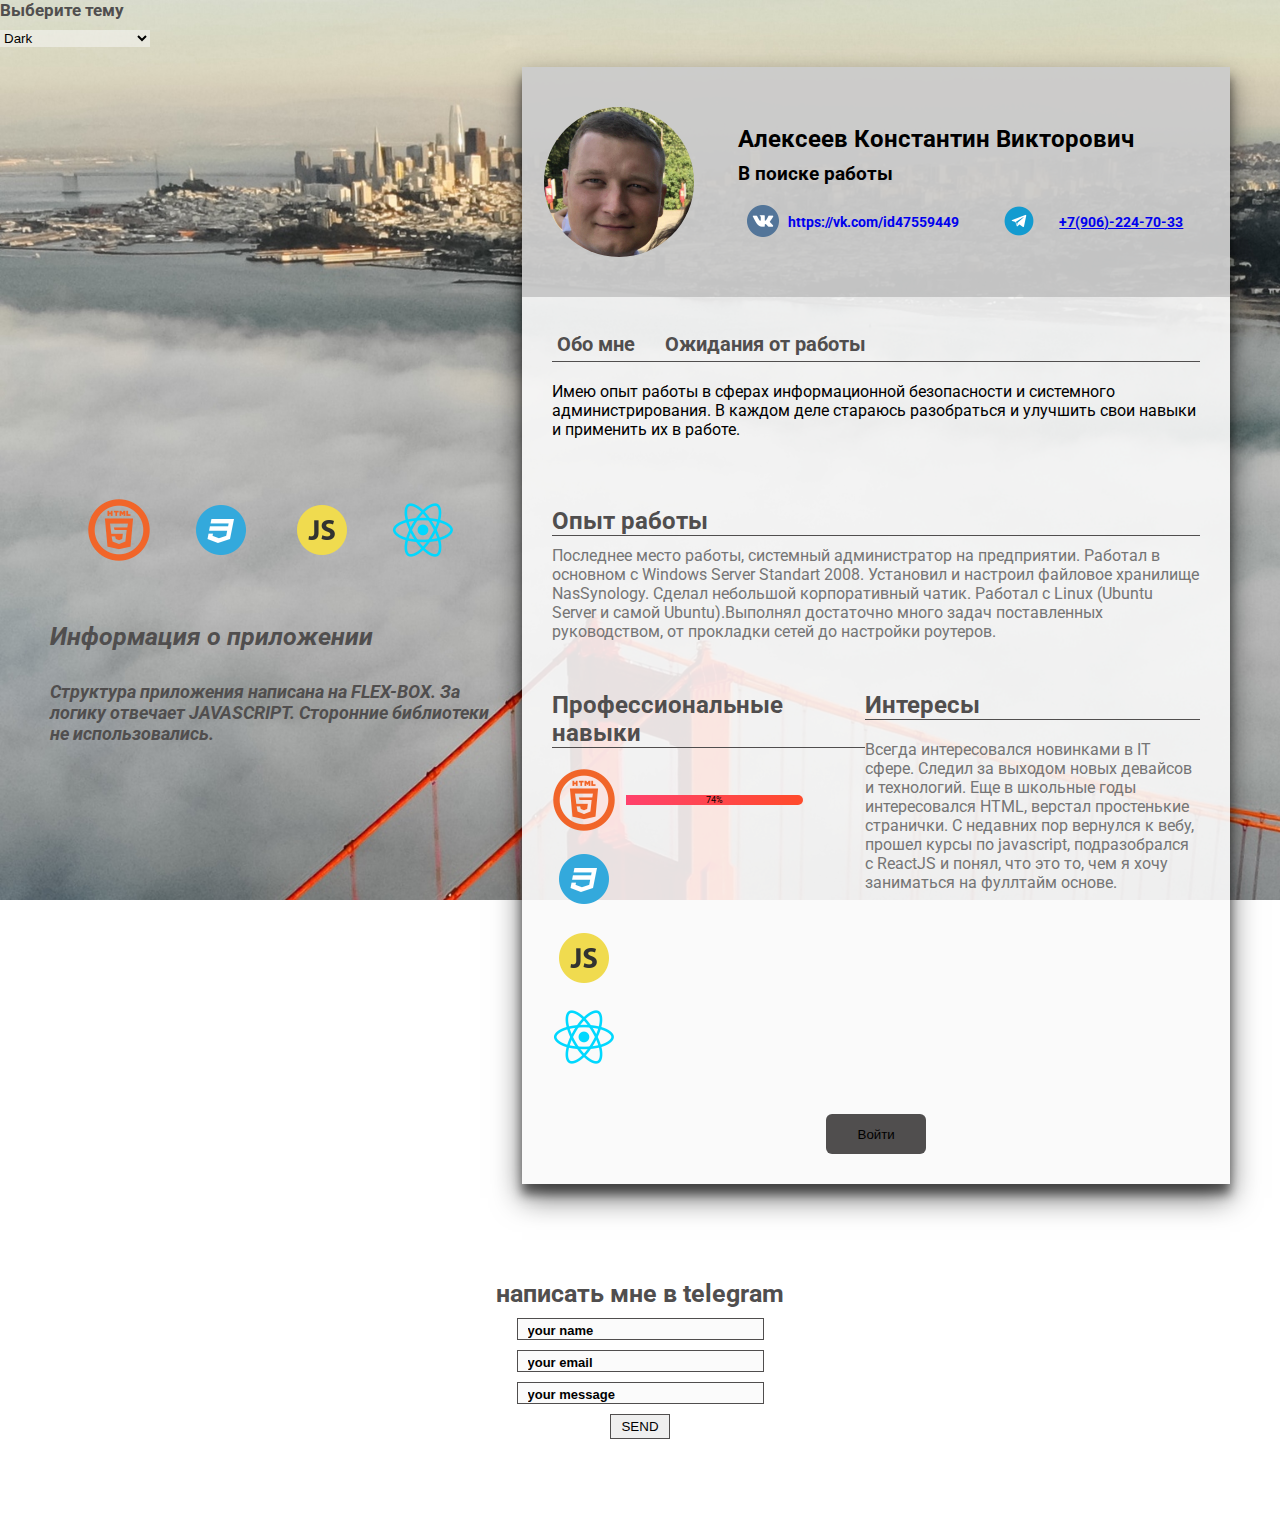
<file: index.html>
<!DOCTYPE html>
<html lang="ru">

<head>
    <meta charset="UTF-8" />
    <meta name="viewport" content="width=device-width, initial-scale=1.0" />
    <meta http-equiv="X-UA-Compatible" content="ie=edge" />
    <link rel="shortcut icon" type="image/png" href="/favicon.jpeg" />
    <link href="https://fonts.googleapis.com/css?family=Roboto:400,700&display=swap" rel="stylesheet" />
    <link rel="stylesheet" href="index.css" />
    <title>Hello</title>
</head>

<body>
    <!-- popup -->
    <div class="modal-wrap">

        <div class="login-form">
            <div class="info-pass-name">
                Введите: admin admin
                <a href="#" class="close"></a>
            </div>
            <p class="form-text">Login</p>
            <p class="mini">введите:admin</p>
            <input type="text" class="login-input" />
            <p class="form-text">Password</p>
            <p class="mini">введите:admin</p>
            <input type="text" class="login-password" />
            <button class="popUp-enter">Enter</button>
        </div>
    </div>

    <!-- popup -->

    <!-- enter theme -->
    <div class="enter-theme">
        <label for="theme">Выберите тему</label>
        <select name="тема" id="theme">
        <option class="option" value="dark" selected>Dark</option>
        <option class="option" value="light">Light</option>
      </select>
    </div>
    <!-- enter theme -->

    <!-- left side -->
    <div class="word-content-wrap">
        <div class="more-info">
            <div class="logo-skils-wrap">
                <div class="logo-html">
                    <img src="./img/html.png" alt="html" />
                </div>
                <div class="logo-css">
                    <img src="./img/css.png" alt="css" />
                </div>
                <div class="logo-js">
                    <img src="./img/js.png" alt="js" />
                </div>
                <div class="logo-react">
                    <img src="./img/react.png" alt="react" />
                </div>
            </div>
            <h2 class="more-info-h2">Информация о приложении</h2>
            <p class="info">
                Структура приложения написана на FLEX-BOX. За логику отвечает JAVASCRIPT. Сторонние библиотеки не использовались.
            </p>
        </div>
        <!-- left side -->

        <!-- word list header -->
        <div class="word-list">
            <div class="info-header">
                <div class="my-photo"></div>
                <div class="my-info-header">
                    <h2 class="info-header-name">Алексеев Константин Викторович</h2>
                    <h3 class="info-header-status">В поиске работы</h3>
                    <h3 class="info-header-contacts">
                        <div class="info-header-vk">
                            <a class="vk" href="https://vk.com/id47559449">
                                <div><img src="./img/vk.png" alt="vk-icon" /></div>

                                <div class="text-vk">https://vk.com/id47559449</div>
                            </a>
                        </div>
                        <div class="info-header-telegram">
                            <div>
                                <img class="telegram" src="./img/telegram.png" alt="telegram-icon" />
                            </div>

                            <div class="text-telegram"><a href="https://t.me/@Bich_kot">+7(906)-224-70-33</a></div>
                        </div>
                    </h3>
                </div>
            </div>
            <!-- word list header -->

            <!-- main content word list -->
            <div class="main-content">
                <div class="professional-status">
                    <div class="tabs">
                        <div class="tabs-header">
                            <div class="tab-head" data-tab="0">Обо мне</div>
                            <div class="tab-head" data-tab="1">Ожидания от работы</div>
                            <!-- <div class="tab-head" data-tab="2"></div> -->
                        </div>
                        <div class="tabs-body">
                            <div class="tab-text active">
                                Имею опыт работы в сферах информационной безопасности и системного администрирования. В каждом деле стараюсь разобраться и улучшить свои навыки и применить их в работе.
                            </div>
                            <div class="tab-text">
                                Хотелось бы работать в сплоченном коллективе IT профессионалов, развиваться, и быть полезным.
                            </div>
                            <!-- <div class="tab-text">
                                sit amet consectetur adipisicing elit. Iste reiciendis perspiciatis magni veniam delectus voluptate eveniet rerum nemo saepe minima?m doloribus tempora saepe!
                            </div> -->
                        </div>
                    </div>
                    <div class="professional-status">
                        <h2 class="pro-stat-h2">Опыт работы</h2>
                        <span class="content-info">
                          Последнее место работы, системный администратор на предприятии.
                          Работал в основном с Windows Server Standart 2008. Установил и настроил 
                          файловое хранилище NasSynology. Сделал небольшой корпоративный чатик.
                          Работал с Linux (Ubuntu Server и самой Ubuntu).Выполнял достаточно много задач поставленных руководством, от прокладки сетей до
                          настройки роутеров.
                          </span
              >
            </div>
            <!-- <div class="professional-status">
              <h2 class="pro-stat-h2">Обучение</h2>
              <span class="content-info"
                >Закончил институт сервиса и экономики(СпбГЭУ) </span
              >
            </div> -->
          </div>
          <!-- main content word list -->

          <!-- main content skils -->
          <div class="main-content-skils">
            <div class="content-skils">
              <h2 class="header-main-content-skils">Профессиональные навыки</h2>

              <div class="progress-container">
                <img src="./img/html.png" alt="html" class="progress-img" />
                <div class="progress-field">
                  <div class="progress-html">
                    <p class="progress-text" id="html"></p>
                  </div>
                </div>
              </div>
              <div class="progress-container">
                <img src="./img/css.png" alt="css" class="progress-img" />
                <div class="progress-field">
                  <div class="progress-css">
                    <p class="progress-text" id="css"></p>
                  </div>
                </div>
              </div>
              <div class="progress-container">
                <img src="./img/js.png" alt="js" class="progress-img" />
                <div class="progress-field">
                  <div class="progress-js">
                    <p class="progress-text" id="js"></p>
                  </div>
                </div>
              </div>
              <div class="progress-container">
                <img src="./img/react.png" alt="react" class="progress-img" />
                <div class="progress-field">
                  <div class="progress-react">
                    <p class="progress-text" id="react"></p>
                  </div>
                </div>
              </div>
            </div>
            <div class="content-interes">
              <h2 class="header-main-content-skils">Интересы</h2>
              <div class="interes-text">
                Всегда интересовался новинками в IT сфере.
                Следил за выходом новых девайсов и технологий.
                Еще в школьные годы интересовался HTML, верстал простенькие странички.
                С недавних пор вернулся к вебу, прошел курсы по javascript, 
                подразобрался с ReactJS и понял, что это то, чем я хочу заниматься на фуллтайм основе.

              </div>
            </div>
          </div>
          <!-- main content skils -->

          <!-- footer word list -->
          <div class="footer-word-list">
            <button class="footer-button">Войти</button>
          </div>
          <!-- footer word list -->
        </div>
      </div>
    </div>

    <footer class="footer">
      <div class="info-footer">
        <p class="info-footer-p">написать мне в telegram</p>
        <input type="text" class="name" placeholder="your name" />
        <p class="error-mail">введите корректный email</p>
        <input type="email" class="email" placeholder="your email" />
        <input type="text" class="message" placeholder="your message" />
        <button class="send-btn">SEND</button>
      </div>
    </footer>

    <script src="script.js"></script>
  </body>
</html>
</file>
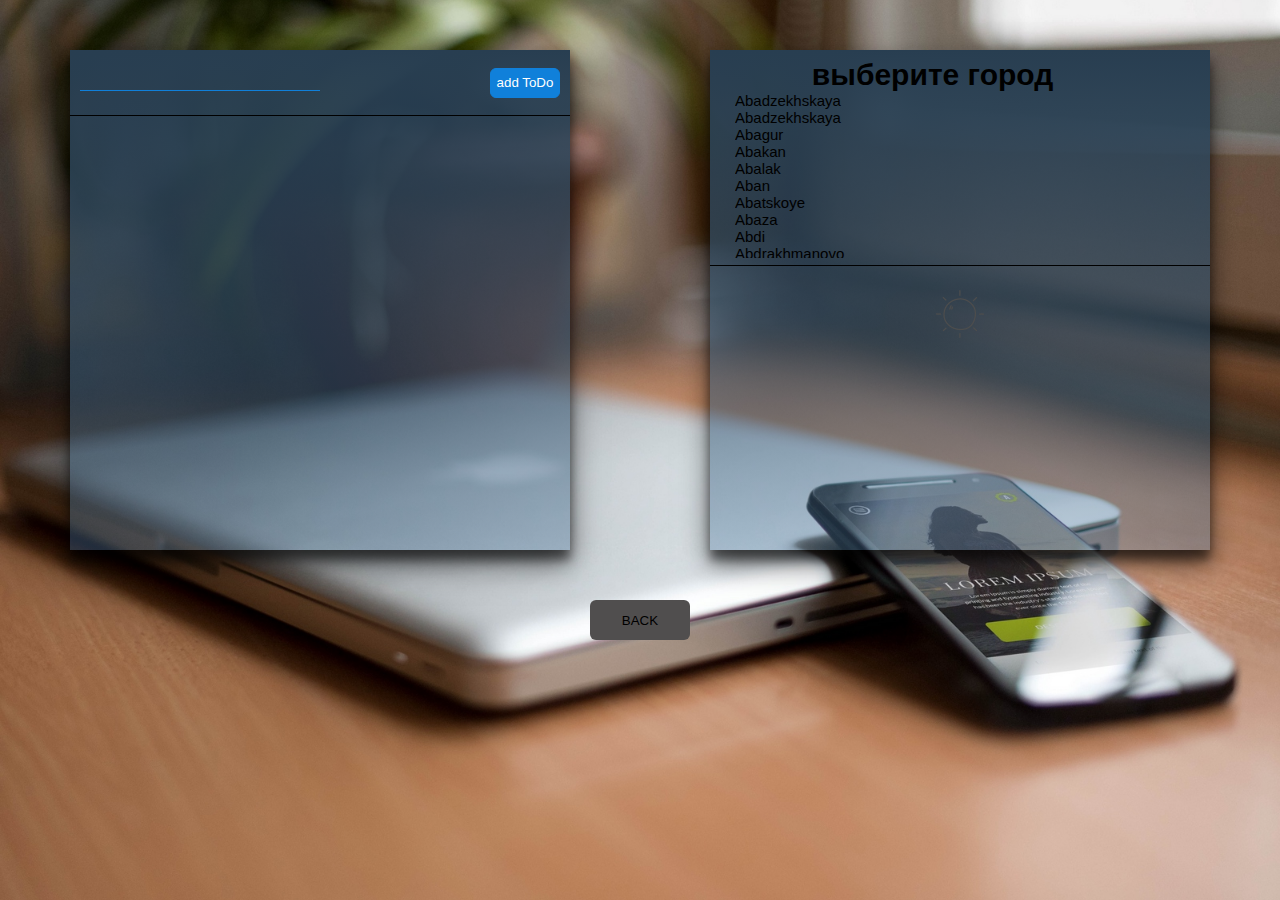
<file: pages/nextPage.html>
<!DOCTYPE html>
<html lang="ru">

<head>
    <meta charset="UTF-8" />
    <meta name="viewport" content="width=device-width, initial-scale=1.0" />
    <meta http-equiv="X-UA-Compatible" content="ie=edge" />
    <link rel="shortcut icon" type="image/png" href="../favicon.jpeg" />
    <link rel="stylesheet" href="./nextPage.css" />
    <title>js</title>
</head>

<body>
    <div class="container">
        <div class="todo-wrap">
            <div class="todo-header">
                <input type="text" class="todo-input" />
                <button class="todo-button-add">add ToDo</button>
            </div>
            <div class="todo-list">
                <ul class="todo-ul"></ul>
            </div>
        </div>
        <div class="weather-wrap">
            <div class="weather-header">
                <div class="weather-input-wrap">
                    <h2 class="city">выберите город</h2>
                    <div class="out-wrap">
                        <p class="out"></p>
                    </div>
                </div>
            </div>
            <div class="weather-content">
                <div class="weather-info">
                    <img class="icon" src="../img/default_weather.png" alt="weather-icon" />
                    <p class="temp"></p>
                    <p class="humidity"></p>
                    <p class="wind"></p>
                    <p class="description"></p>
                </div>
            </div>
        </div>
    </div>
    <div class="back">
        <button class="back-btn">BACK</button>
    </div>

    <script src="./nextPage.js"></script>
</body>

</html>
</file>
<file: index.css>
* {
    padding: 0;
    margin: 0;
    border: 0;
}

body {
    height: 100%;
    background-color: black;
    background: url(./img/most_gorod_vid_sverhu_151947_1920x1080.jpg) no-repeat 50% 50%;
    background-size: cover;
    background-attachment: fixed;
    font-family: "Roboto", sans-serif;
}

.light-body {
    background: url(./img/zdanie_fasad_arhitektura_142769_1920x1080.jpg) no-repeat 50% 50%;
    background-size: cover;
    background-attachment: fixed;
}


/* ******************Left info ****************** */

.word-content-wrap {
    margin-top: 20px;
    display: flex;
    justify-content: space-between;
    padding-right: 50px;
    padding-left: 50px;
}

.more-info {
    display: flex;
    flex-direction: column;
    justify-content: center;
    width: 500px;
    color: rgb(80, 78, 78);
    margin-right: 30px;
    margin-bottom: 40px;
}

.more-info-light {
    color: #fff;
}

.logo-skils-wrap {
    display: flex;
    justify-content: space-evenly;
    margin-bottom: 60px;
}

.logo-html {
    display: block;
    position: relative;
    border-radius: 50%;
    height: 64px;
    width: 64px;
}

.logo-html::before {
    content: "";
    display: block;
    position: absolute;
    top: -2px;
    left: -2px;
    border: 2px solid rgb(80, 78, 78);
    border-radius: 50%;
    height: 64px;
    width: 64px;
    opacity: 0;
    transition: opacity 0.3s ease-in-out;
}

.logo-html:hover:before {
    opacity: 1;
}

.logo-css {
    display: block;
    position: relative;
    border-radius: 50%;
    height: 64px;
    width: 64px;
}

.logo-css::before {
    content: "";
    display: block;
    position: absolute;
    top: -2px;
    left: -2px;
    border: 2px solid rgb(80, 78, 78);
    border-radius: 50%;
    height: 64px;
    width: 64px;
    opacity: 0;
    transition: opacity 0.3s ease-in-out;
}

.logo-css:hover:before {
    opacity: 1;
}

.logo-js {
    display: block;
    position: relative;
    border-radius: 50%;
    height: 64px;
    width: 64px;
}

.logo-js::before {
    content: "";
    display: block;
    position: absolute;
    top: -2px;
    left: -2px;
    border: 2px solid rgb(80, 78, 78);
    border-radius: 50%;
    height: 64px;
    width: 64px;
    opacity: 0;
    transition: opacity 0.3s ease-in-out;
}

.logo-js:hover:before {
    opacity: 1;
}

.logo-react {
    display: block;
    position: relative;
    border-radius: 50%;
    height: 64px;
    width: 64px;
}

.logo-react::before {
    content: "";
    display: block;
    position: absolute;
    top: -2px;
    left: -2px;
    border: 2px solid rgb(80, 78, 78);
    border-radius: 50%;
    height: 64px;
    width: 64px;
    opacity: 0;
    transition: opacity 0.3s ease-in-out;
}

.logo-react:hover:before {
    opacity: 1;
}

.more-info-h2 {
    margin-bottom: 30px;
    font-size: 25px;
    font-style: italic;
}

.info {
    font-size: 18px;
    font-weight: bold;
    font-style: italic;
}


/* ****************** word list ****************** */

.word-list {
    width: 800px;
    background-color: rgb(250, 250, 250, 0.9);
    box-shadow: 0 14px 28px rgba(0, 0, 0, 0.55), 0 10px 10px rgba(0, 0, 0, 0.52);
    margin-bottom: 30px;
}

.word-list-light {
    background-color: rgb(250, 250, 250, 0.6);
    color: black;
}

.info-header {
    display: flex;
    width: 100%;
    height: 230px;
    justify-content: space-around;
    align-items: center;
    background-color: rgb(162, 162, 162, 0.5);
}

.info-header-light {
    color: black;
    border-bottom: 1px solid;
    background-color: rgb(250, 250, 250, 0);
}

.my-photo {
    background: url(./img/photo_2020-01-06_23-04-32.jpg) no-repeat;
    background-size: cover;
    width: 150px;
    height: 150px;
    border-radius: 50%;
}

.info-header-name {
    margin-bottom: 10px;
}

.info-header-status {
    margin-bottom: 20px;
}

.info-header-contacts {
    display: flex;
    flex-direction: row;
    justify-content: space-between;
}

.info-header-vk {
    font-size: 14px;
    margin-right: 10px;
}

.vk {
    display: flex;
    align-items: center;
    width: 230px;
    justify-content: space-evenly;
    text-decoration: none;
}

.vk:visited {
    color: black;
}

.vk:hover {
    color: #1080da;
}

.info-header-telegram {
    font-size: 14px;
    display: flex;
    align-items: center;
    justify-content: space-evenly;
    width: 230px;
}

.text-telegram:hover {
    color: #1080da;
}

.my-info-header {
    display: flex;
    flex-direction: column;
}

.main-content {
    padding-left: 30px;
    padding-right: 30px;
    margin-bottom: 30px;
}

.professional-status {
    margin-top: 30px;
    margin-bottom: 50px;
}

.pro-stat-h2 {
    margin-bottom: 10px;
    border-bottom: 1px solid;
    color: rgb(80, 78, 78);
}

.pro-stat-h2-light {
    color: black;
}

.content-info {
    color: rgb(117, 117, 117);
}

.content-info-light {
    color: black;
}

.info-header-contacts {
    display: flex;
}


/* ******************tabs ****************** */

.tabs {
    height: 150px;
    color: rgb(80, 78, 78);
}

.tabs-header {
    display: flex;
    margin-bottom: 20px;
    border-bottom: 1px solid;
    font-size: 20px;
    font-weight: bold;
}

.tab-head {
    margin-right: 20px;
    padding: 5px;
    cursor: pointer;
}

.tab-head:hover {
    color: #1080da;
}

.tab-text {
    display: none;
    color: rgb(117, 117, 117);
}

.active {
    display: block;
    color: black;
}


/* ******************main skils ****************** */

.main-content-skils {
    display: flex;
    justify-content: space-between;
    margin-bottom: 30px;
    color: rgb(117, 117, 117);
}

.header-main-content-skils {
    color: rgb(80, 78, 78);
    border-bottom: 1px solid;
    margin-bottom: 20px;
}

.header-main-content-skils-light {
    color: black;
}

.content-skils {
    display: flex;
    flex-direction: column;
    justify-content: space-between;
}

.interes-text-light {
    color: black;
}

.content-interes {
    width: 350px;
}

.content-interes-light {
    color: black;
}


/* ****************** footer ****************** */

.footer {
    width: 100%;
    height: 300px;
    display: flex;
    align-items: center;
    flex-direction: column;
    justify-content: space-around;
}

.error-message {
    color: #ff1744;
    font-size: 16px;
    font-weight: bold;
}

.ok-message {
    color: #168c1c;
    font-size: 16px;
    font-weight: bold;
    margin-bottom: 20px;
}

.info-footer {
    display: flex;
    flex-direction: column;
    align-items: center;
    text-align: center;
    width: 100%;
    color: rgb(80, 78, 78)
}

.info-footer-p {
    font-size: 25px;
    font-weight: bold;
    margin-bottom: 10px;
}

.info-footer-p-err {
    color: red;
}

.name {
    outline: none;
    width: 235px;
    height: 20px;
    border: 1px solid rgb(80, 78, 78);
    background: rgba(250, 250, 250, 0.8);
    font-weight: bold;
    font-size: 15px;
    margin-bottom: 10px;
    padding-left: 10px;
}

.name::placeholder {
    color: rgb(0, 0, 0);
    font-size: 13px;
}

.email {
    outline: none;
    width: 235px;
    height: 20px;
    border: 1px solid rgb(80, 78, 78);
    background: rgba(250, 250, 250, 0.8);
    font-weight: bold;
    font-size: 15px;
    margin-bottom: 10px;
    padding-left: 10px;
}

.email::placeholder {
    color: rgb(0, 0, 0);
    font-size: 13px;
}

.error-mail {
    color: red;
    font-size: 15px;
    font-weight: bolder;
    display: none;
}

.message {
    outline: none;
    width: 235px;
    height: 20px;
    border: 1px solid rgb(80, 78, 78);
    background: rgba(250, 250, 250, 0.8);
    font-weight: bold;
    font-size: 15px;
    margin-bottom: 10px;
    padding-left: 10px;
}

.message::placeholder {
    color: rgb(0, 0, 0);
    font-size: 13px;
}

.send-btn {
    cursor: pointer;
    border: 1px solid rgb(80, 78, 78);
    width: 60px;
    height: 25px;
    margin-bottom: 10px;
}


/* ****************** progress ****************** */

.progress-container {
    display: flex;
    width: 100%;
    align-items: center;
    justify-content: space-between;
    margin-bottom: 15px;
}

.progress-img {
    margin-right: 10px;
}

.progress-field {
    width: 100%;
}

.progress-html {
    background: linear-gradient(to right, #ff416c, #ff4b2b);
    text-align: center;
    border-bottom-right-radius: 5px;
    border-top-right-radius: 5px;
    height: 10px;
    font-size: 9px;
    color: black;
}

.progress-css {
    background: linear-gradient(to right, #ff416c, #ff4b2b);
    text-align: center;
    border-bottom-right-radius: 5px;
    border-top-right-radius: 5px;
    height: 10px;
    font-size: 9px;
    color: black;
    width: 0px;
}

.progress-js {
    background: linear-gradient(to right, #ff416c, #ff4b2b);
    text-align: center;
    border-bottom-right-radius: 5px;
    border-top-right-radius: 5px;
    height: 10px;
    font-size: 9px;
    color: black;
    width: 0px;
}

.progress-react {
    background: linear-gradient(to right, #ff416c, #ff4b2b);
    text-align: center;
    border-bottom-right-radius: 5px;
    border-top-right-radius: 5px;
    height: 10px;
    font-size: 9px;
    color: black;
    width: 0px;
}


/* ****************** footer-word-list ****************** */

.footer-word-list {
    display: flex;
    align-items: center;
    justify-content: center;
}

.footer-button {
    /* border: 1px solid #1080da; */
    background: rgb(80, 78, 78);
    height: 40px;
    width: 100px;
    border-radius: 6px;
    cursor: pointer;
}

.footer-button:hover {
    background: linear-gradient(to bottom, #ff416c, #ff4b2b);
}


/* ****************** enter-theme ****************** */

.enter-theme {
    display: flex;
    flex-direction: column;
    width: 150px;
}

label {
    color: rgb(80, 78, 78);
    margin-bottom: 10px;
    font-weight: bold;
    font-size: 17px;
}

#theme {
    background-color: rgb(250, 250, 250, 0.5);
    outline: none;
    cursor: pointer;
}

.option {
    background-color: rgb(250, 250, 250, 0.5);
    cursor: pointer;
}


/* ****************** modal window ****************** */

.modal-wrap {
    display: none;
    flex-direction: column;
    position: fixed;
    align-items: center;
    justify-content: center;
    position: fixed;
    min-width: 100%;
    min-height: 100%;
    top: 0;
    right: 0;
    bottom: 0;
    left: 0;
    z-index: 10;
    margin: auto;
    background-color: rgb(80, 78, 78, 0.67);
    color: black;
    font-weight: bold;
    font-style: italic;
}

.modal-wrap::before {
    content: '';
    position: absolute;
    /* Абсолютное позиционирование */
    left: 0;
    right: 0;
    top: 0;
    bottom: 0;
    z-index: -1;
    filter: blur(5px);
}

.login-form {
    width: 400px;
    height: 400px;
    display: flex;
    flex-direction: column;
    justify-content: center;
    align-items: center;
    padding: 20px;
    border-radius: 10px;
    background-color: rgb(180, 178, 178, 0.65);
}

.info-pass-name {
    margin-bottom: 30px;
    font-weight: 100;
}

.form-text {
    width: 100%;
    margin-bottom: 10px;
    color: black;
    font-size: 16px;
    font-weight: 100;
    font-style: italic;
}

.login-input {
    width: 100%;
    height: 25px;
    color: #fff;
    font-weight: 300px;
    font-size: 15px;
    border-radius: 10px;
    outline: none;
    padding-left: 10px;
    background-color: rgba(64, 64, 64, 0.6);
    margin-bottom: 30px;
}

.login-password {
    width: 100%;
    height: 25px;
    color: #fff;
    font-weight: 300px;
    font-size: 15px;
    border-radius: 10px;
    outline: none;
    padding-left: 10px;
    background-color: rgba(64, 64, 64, 0.6);
    margin-bottom: 30px;
}

.popUp-enter {
    background: rgb(80, 78, 78);
    ;
    height: 40px;
    width: 100px;
    border-radius: 6px;
    cursor: pointer;
}

.popUp-enter:hover {
    background: linear-gradient(to bottom, #ff416c, #ff4b2b);
}

.close {
    position: absolute;
    right: 0px;
    top: 10px;
    width: 32px;
    height: 32px;
    opacity: 0.3;
}

.close:hover {
    opacity: 1;
}

.close:before,
.close:after {
    position: absolute;
    left: 15px;
    content: " ";
    height: 25px;
    width: 2px;
    background-color: #fff;
}

.close:before {
    transform: rotate(45deg);
}

.close:after {
    transform: rotate(-45deg);
}

.mini {
    color: red;
    font-size: 12px;
    font-style: initial;
    font-weight: 400;
    display: none;
}


/*******************MOBILE***********************/

@media(min-width: 0px) and (max-width: 1300px) {
    .login-form {
        width: 300px;
        height: 300px;
    }
}

@media(min-width: 800px) and (max-width: 1000px) {
    .word-content-wrap {
        flex-direction: column;
        align-items: center;
    }
    .enter-theme {
        align-items: center;
        width: 100%;
    }
    .more-info {
        -webkit-text-stroke: 0.5px #000000;
        color: #fff;
    }
}

@media(min-width: 700px) and (max-width: 799px) {
    .word-content-wrap {
        flex-direction: column;
        align-items: center;
    }
    .word-list {
        width: auto;
    }
    .enter-theme {
        align-items: center;
        width: 100%;
    }
    .main-content-skils {
        flex-direction: column-reverse;
    }
    .content-interes {
        width: 100%;
        margin-bottom: 40px;
    }
    .more-info {
        -webkit-text-stroke: 0.5px #000000;
        color: #fff;
    }
}

@media(min-width: 470px) and (max-width: 699px) {
    .more-info {
        width: auto;
    }
    .word-content-wrap {
        flex-direction: column;
        align-items: center;
    }
    .word-list {
        width: auto;
    }
    .enter-theme {
        align-items: center;
        width: 100%;
    }
    .main-content-skils {
        flex-direction: column-reverse;
    }
    .content-interes {
        width: 100%;
        margin-bottom: 40px;
    }
    .info-header {
        flex-direction: column-reverse;
        height: 280px;
    }
    .more-info {
        -webkit-text-stroke: 0.5px #000000;
        color: #fff;
    }
}

@media(min-width: 0px) and (max-width: 469px) {
    .more-info {
        width: auto;
    }
    .word-content-wrap {
        flex-direction: column;
        align-items: center;
    }
    .word-list {
        width: auto;
    }
    .enter-theme {
        align-items: center;
        width: 100%;
    }
    .main-content-skils {
        flex-direction: column-reverse;
    }
    .content-info {
        font-size: 14px;
    }
    .content-interes {
        width: 100%;
        margin-bottom: 40px;
    }
    .info-header {
        flex-direction: column-reverse;
        height: 320px;
    }
    .my-info-header {
        align-items: center;
    }
    .info-header-name {
        font-size: 18px;
        text-align: center;
    }
    .info-header-status {
        font-size: 15px;
    }
    .info-header-contacts {
        flex-direction: column;
    }
    .info-header-vk {
        font-size: 12px;
    }
    .info-header-telegram {
        font-size: 12px;
    }
    .tabs {
        display: flex;
        flex-direction: column;
        align-items: center;
        justify-content: space-around;
        height: 240px;
    }
    .tabs-header {
        font-size: 15px;
    }
    .tabs-body {
        font-size: 14px;
    }
    .interes-text {
        font-size: 14px;
    }
    .more-info {
        -webkit-text-stroke: 0.5px #000000;
        color: #fff;
    }
}
</file>
<file: pages/nextPage.css>
* {
    padding: 0;
    margin: 0;
    border: 0;
}

body {
    height: 100vh;
    background-size: cover;
    background-attachment: fixed;
    font-family: "Roboto", sans-serif;
    background: url(../img/main-bg-light.jpg) no-repeat 50% 50%;
    background-size: cover;
    background-attachment: fixed;
}

.container {
    display: flex;
    justify-content: space-around;
    padding-top: 50px;
}


/****************************TODO************************************/

.todo-wrap {
    display: flex;
    flex-direction: column;
    width: 500px;
    height: 500px;
    background: linear-gradient(to top, #4b79a15e, #283e51);
    box-shadow: 0 14px 28px rgba(0, 0, 0, 0.55), 0 10px 10px rgba(0, 0, 0, 0.52);
    margin-bottom: 50px;
}

.todo-header {
    border-bottom: 1px solid;
    height: 45px;
    text-align: center;
    padding: 10px;
    display: flex;
    align-items: center;
    justify-content: space-between;
}

.todo-input {
    background-color: transparent;
    border-bottom: 1px solid #1080da;
    width: 230px;
    margin-right: 10px;
    outline: none;
    color: black;
    padding-left: 10px;
}

.todo-input-error {
    border-bottom: 1px solid red;
}

.todo-button-add {
    border: 1px solid #1080da;
    background: #1080da;
    height: 30px;
    width: 70px;
    border-radius: 6px;
    cursor: pointer;
    color: #fff;
    outline: none;
}

.todo-list {
    display: flex;
    flex-direction: column;
    padding-left: 20px;
    padding-top: 10px;
    padding-right: 20px;
}

.todo-ul {
    list-style: none;
    color: black;
    display: flex;
    flex-direction: column;
}

.todo-task {
    display: flex;
    align-items: center;
    justify-content: space-between;
    border-bottom: 1px solid;
}

.todo-task-check {
    color: greenyellow;
    text-decoration: line-through;
}

.todo-wrap-button {
    display: flex;
    align-items: center;
}

.todo-delete {
    width: 32px;
    height: 32px;
    cursor: pointer;
    background: url(../img/trash.png) no-repeat;
}

.todo-button-ok {
    width: 32px;
    height: 25px;
    cursor: pointer;
    background: url(../img/check.png) no-repeat;
}


/*************************END***TODO************************************/


/****************************WEATHER************************************/

.weather-wrap {
    display: flex;
    flex-direction: column;
    width: 500px;
    height: 500px;
    background: linear-gradient(to top, #4b79a15e, #283e51);
    box-shadow: 0 14px 28px rgba(0, 0, 0, 0.55), 0 10px 10px rgba(0, 0, 0, 0.52);
    margin-bottom: 50px;
}

.city {
    font-size: 30px;
}

.weather-header {
    border-bottom: 1px solid;
    height: 215px;
    display: flex;
    align-items: center;
    justify-content: space-between;
    padding-left: 25px;
    padding-right: 25px;
}

.weather-input-wrap {
    flex-direction: column;
    height: 200px;
    display: flex;
    justify-content: center;
    align-items: center;
}

.out-wrap {
    overflow: scroll;
    overflow-x: hidden;
}

.out-p {
    cursor: pointer;
    font-size: 15px;
    font-weight: 400;
    width: 100%;
}

.out-p:hover {
    color: #fff;
}

::-webkit-scrollbar {
    width: 5px;
    background-color: transparent;
}

::-webkit-scrollbar-track {
    background-color: transparent;
}

::-webkit-scrollbar-thumb {
    background-color: #639cea;
    border-radius: 5px;
    height: 35px;
}

.weather-content {
    display: flex;
    align-items: center;
}

.weather-info {
    width: 100%;
    height: 283px;
    display: flex;
    flex-direction: column;
    align-items: center;
    justify-content: space-around;
}


/*************************END***WEATHER************************************/

.back {
    text-align: center;
    height: auto;
    width: 100%;
}

.back-btn {
    background: rgb(80, 78, 78);
    height: 40px;
    width: 100px;
    border-radius: 6px;
    cursor: pointer;
}

.back-btn:hover {
    background: linear-gradient(to bottom, #ff416c, #ff4b2b);
}


/****************************MOBILE****************************************/

@media(min-width: 500px) and (max-width: 1010px) {
    .container {
        flex-direction: column;
        align-items: center;
    }
}

@media(min-width: 0px) and (max-width: 499px) {
    .container {
        flex-direction: column;
        align-items: center;
    }
    .todo-wrap {
        width: 300px;
        height: 300px;
    }
    .weather-wrap {
        width: 300px;
        height: 300px;
    }
    .weather-input-wrap {
        height: 100px;
    }
    .city {
        font-size: 15px;
        margin-top: 10px;
        margin-bottom: 10px;
    }
    .out-p {
        font-size: 12px;
    }
    .weather-info {
        justify-content: start;
    }
}
</file>
